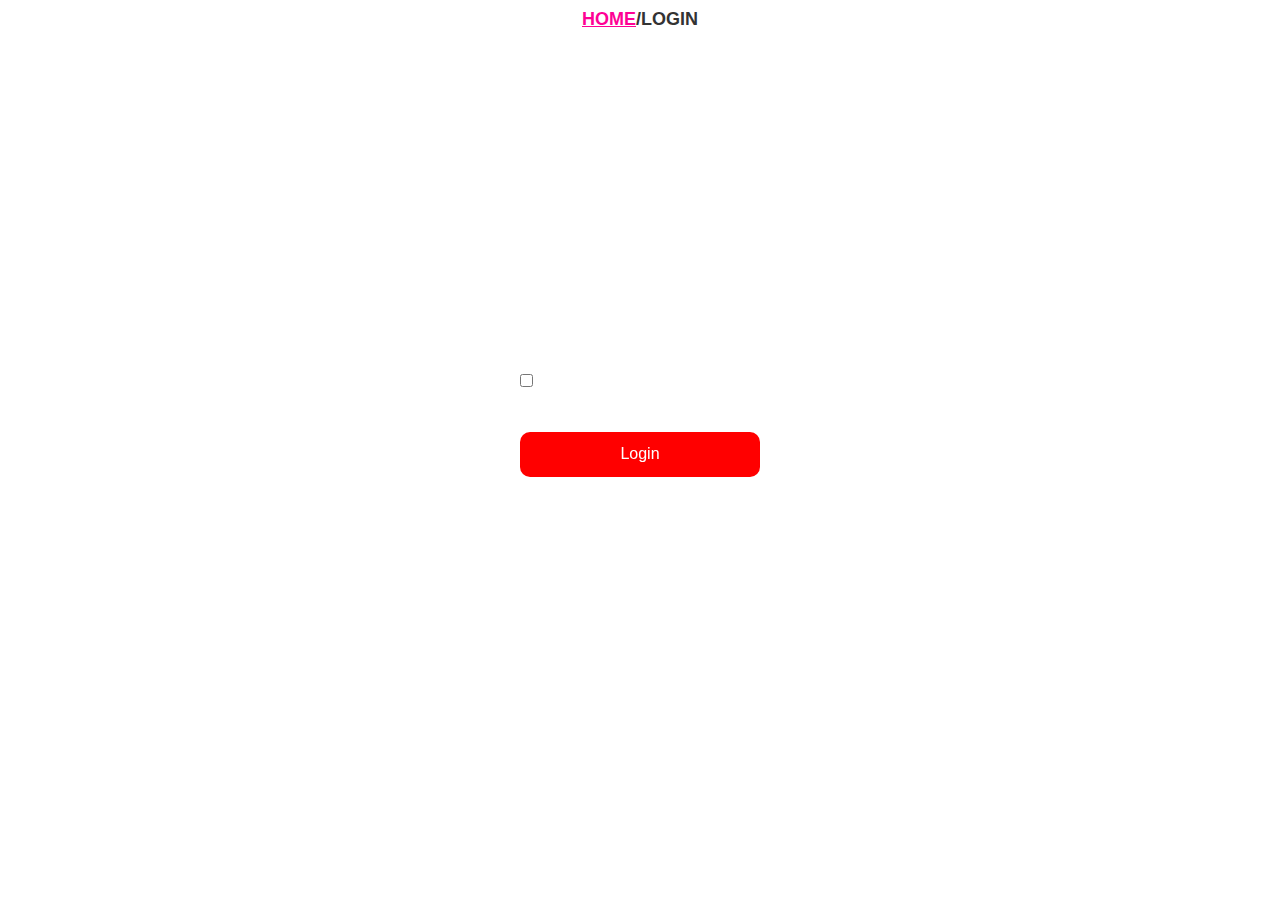
<file: login.html>
<!DOCTYPE html>
<html lang="en">
<head>
    <link rel="icon" href="image/logo.png">
    <meta charset="UTF-8">
    <meta name="viewport" content="width=device-width, initial-scale=1.0">
    <title>Document</title>
  <!---  <link rel="stylesheet" href="style.css">--->
  <link href='https://unpkg.com/boxicons@2.1.4/css/boxicons.min.css' rel='stylesheet'>
    <link rel="stylesheet" href="https://maxcdn.bootstrapcdn.com/bootstrap/3.4.1/css/bootstrap.min.css">
  <script src="https://ajax.googleapis.com/ajax/libs/jquery/3.6.4/jquery.min.js"></script>
  <script src="https://maxcdn.bootstrapcdn.com/bootstrap/3.4.1/js/bootstrap.min.js"></script>

    <style>
        .error{
            color:#ff0000;
        }
        *{
            margin:0;
            padding:0;
            color:#fff;
        }
        #mainContainer{
            background-image:url("https://w.forfun.com/fetch/2a/2a8c0458537f9d69859eae8363f422f7.jpeg");
            background-size: cover;
            background-repeat: no-repeat;
            background-attachment: fixed;
        }
        .login-section{
            min-height:90%;
            min-width:40%;
            border:2px solid #fff;
            position:absolute;
            left:50%;
            top:55%;
            transform: translate(-50%,-50%);
            backdrop-filter: blur(10px);
            border-radius: 10px;
            transition: .3s;
        }
        .login-section:hover{
            box-shadow: 0 0 60px #fff;
        }
        .login-section .formbox{
           
           display: flex;
           justify-content: center;
           align-items: center;
           height: 100%;
           width:100%;
           
        }
        .formbox h2{
            text-align:center;
            font-size: 35px;

        }
        .formbox .input-box{
            width:100%;
            height:50%;
            border-bottom: 2px solid #fff;
            margin:20px 0;
            position: relative;
        }
        .input-box input{
            width:100%;
            height:100%;
            background:transparent;
            border:none;
            outline:none;
            font-size: 16px;
            padding-right: 28px;
            color:#fff;
        }
        .input-box label{
            position: absolute;
            top:40%;
            left:0;
            transform: translateY(-50%);
            font-size: 16px;
            font-weight: 500;
            color:#fff;
            transition: .2s ease;
        }
        .input-box .icon{
            position:absolute;
            top:-13px;
            right:0;
            font-size: 19px;
        }
        .input-box input:focus~ label,
        .input-box input:valid~ label{
            top:-5px;
        }
        .remember-password{
            font-size: 14px;
            font-weight: 500;
            margin:-15px 0 15px;
            display:flex;
            justify-content: space-between;
        } 
        .remember-password label input{
            accent-color: #ff0000;
            margin-right: 3px;
        
        }
        .btn{
            background-color: #fff;
            width: 100%;
            height: 45px;
            outline:none;
            border-radius: 10px;
            cursor: pointer;
            font-size: 16px;
            color:#fff;
            background-color: #ff0000;
            box-shadow: rgba(0,0,0,0.4);
        }
        .create-account{
            font-size: 14.5px;
            text-align: center;
            margin:25px;
        }
        .create-account p a{
            color: #fff;
            font-weight:600;
            text-decoration: none;
        }
        .create-account p a:hover{
            color:#ff0000;
            font-weight:600;
        }


    </style>
    <script>
       function saveData()
{
   let email,password;
   email=document.getElementById("email").value;
   password=document.getElementById("password").value;
   let user_record=new Array();
   user_record=JSON.parse(localStorage.getItem("users"))?JSON.parse(localStorage.getItem("users")):[]
   //check email and password for login
   if(user_record.some((v)=>{
     return v.email==email && v.password==password 
   })){
      alert("Login Successfully");
	  let current_user=user_record.filter((v)=>{
	   //now collect the current session data
	   return v.email==email && v.password==password
	  })[0]
	  //set the value of name and email in local storage for future use
	  localStorage.setItem("name",current_user.name);
	  localStorage.setItem("email",current_user.email);
	  window.location.href="userDash.html";
   }
	else
	{
	   alert("Login Fail");
	}
}	
    </script>
</head>
<body id="mainContainer">
	<h4 style="text-align:center;font-family:sans-serif;font-weight:bold;"><a href="home.html" style="text-decoration:underline;color:#fe0195;">HOME</a>/LOGIN</h4>
<div class="login-section">
    <div class="formbox">
        <form action="#">
            <br><h2>Login</h2><br><br>
            <div class="input-box">
                <span class="icon">
                    <i class='bx bxs-user-circle'></i></span>
                    <p id="lname" class="error"></p>
                <input type="email" id="email"/>
                <label for="lname" >Email</label>
                
            </div><br>
            <div class="input-box">
                <span class="icon">
                <i class='bx bxs-lock-alt'></i></span>
                    <p id="lpass" class="error"></p>
                    <input type="password" id="password" />
                    <label for="lpass" >Password</label>
                   
                </div><br>
                <div class="remember-password">
                    <label for="">
                        <input type="checkbox" name="" id="">
                        Remember
                    </label>
                    
                </div><br>
                <input type="button" class="btn" value="Login" onclick="saveData()"/>
                <div class="create-account">
                    <p>Create an Account? 
                        <a href="signUp.html">Register</a>
                    </p>
                </div>
        </form>
    </div>
</div>
</body>
</html>
</file>
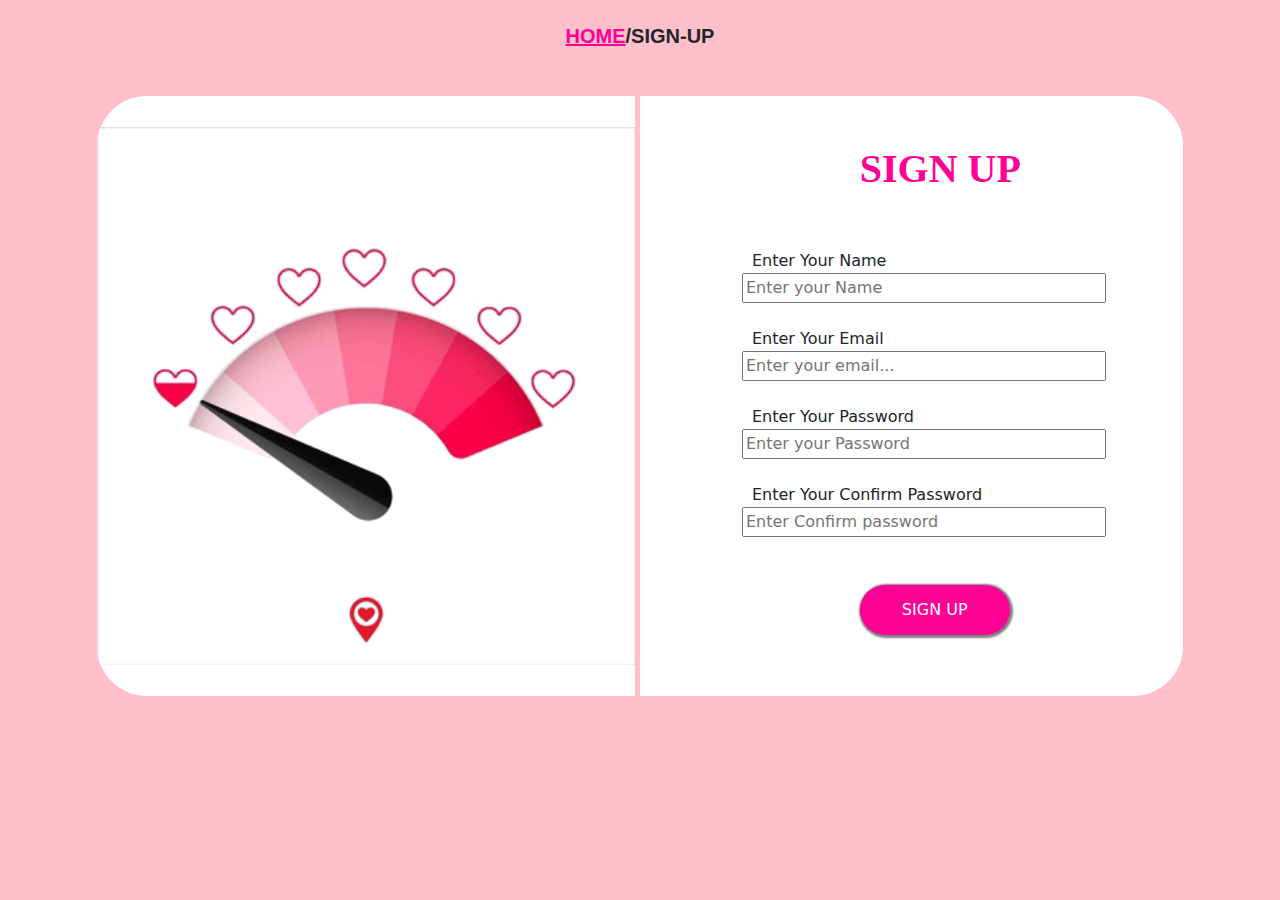
<file: signUp.html>
<!DOCTYPE html>
<html lang="en">
<head>
    <link rel="icon" href="image/logo.png">
    <meta charset="UTF-8">
    <meta name="viewport" content="width=device-width, initial-scale=1">
    <link rel="stylesheet" href="https://cdn.jsdelivr.net/npm/bootstrap@5.2.3/dist/css/bootstrap.min.css">
    <script src="https://cdn.jsdelivr.net/npm/bootstrap@5.2.3/dist/js/bootstrap.min.js"></script>
        
    <style>
        body {
            background: pink;
            height: 100%;
            width: 100%;
        }
        .row {
            min-height: 600px;

        }
        .err
        {
            color: red;
            margin-left: 90px;
           
        }
    </style>
	
</head>
<script> 
        function saveData(sname,semail,spass,scpass)
	{
	   let name,email,password;
	   name=document.getElementById("name").value;
	   email=document.getElementById("email").value;
	   password=document.getElementById("password").value;
	   cpassword=document.getElementById("cpassword").value;
	   
	   	   var sp=document.getElementsByClassName("err");
	for(x=0;x<sp.length;x++)
	{
	  sp[x].innerText="";
	}
	   var nm=validateName(name,email,password,cpassword,sname,semail,spass,scpass);

	  /* var em=validateEmail(email);
	   var ps=validatePassword(password);*/
	  /* localStorage.setItem("name",name);
	   localStorage.setItem("email",email);
	  localStorage.setItem("password",password);*/
	  if(nm==true)
	  {
	  let user_records=new Array();
	  user_records=JSON.parse(localStorage.getItem("users"))?JSON.parse(localStorage.getItem("users")):[]
	  //compare the local storage email with the new registration  email for duplicate entry
	  if(user_records.some((v)=>{
	  return v.email==email
	  }))
	  {
	    alert("Duplicate Data");
	  }
	  else
	  {
	    user_records.push({
		    "name":name,
		    "email":email,
		    "password":password
		})
		//Store the new data into local storage
		localStorage.setItem("users",JSON.stringify(user_records));
		//stringify is used to convert object into string
		window.location.href="login.html";
	  }
	  }
	}
	//functio for validate name
	function validateName(name,email,password,cpassword,sname,semail,spass,scpass)
	{
	     result=true;
	    if(name.length==0)
		{
		  sname.innerHTML="Name field is required";
		  result=false;
		}
	else
	{
	   x=getWordCount(name);
	   if(x<2)
	   {
	    sname.innerHTML="Please enter your full name.";
	    result=false; 
	   }
	}
	//validate email
	if(email.length==0)
	{
	    semail.innerHTML="Email field is required";
		  result=false;
	}
	
	//validating password
	if(password.length==0)
	{
	   spass.innerHTML="Please enter password";
	   result=false;
	}
	else if(password.length<8)
	{
	    spass.innerHTML="Password must have 8 character";
	   result=false;
	}
	else
	{
	  var spcount=0,lcount=0,ucount=0,dcount=0;
	  for(x=0;x<password.length;x++)
	  {
	    var ascii=password.charCodeAt(x);
		if(ascii>=65 && ascii<=90)
		{
		  ucount++;
		}
		else if(ascii>=97 && ascii<=122)
		{
		  lcount++;
		}
		else if(ascii>=48 && ascii<=57)
		{
		  dcount++;
		}
		else
		{
		 spcount++;
		}
	  }
		if(ucount==0 || lcount==0 || dcount==0 || spcount==0)
		{
		spass.innerHTML="Password must have one uppercase,one lowercase,one digit,one special symbol";
		result=false;
	  
	  }
	}
		//validating confirm password
	if(cpassword.length==0)
	{
	   scpass.innerHTML="Please enter confirm password";
	   result=false;
	}
	else if(cpassword!=password)
	{
	    scpass.innerHTML="Password must be same";
	   result=false;
	}
	return result;
	}
	
	
	//function for count the word-spacing	function getWordCount(str)
		function getWordCount(str)
	{
	  var count=1,x;
	  for(x=0;x<str.length;x++)
	  {
	    var ch=str.charAt(x); 
	    if(ch==','||ch=='.'||ch=='?'||ch=='!'||ch==' ')
		{ 
		  count++;
		}
	  }
	  return count;
	}   
</script>

<body>
	<br><h5 style="text-align:center;font-family:sans-serif;font-weight:bold;"><a href="home.html" style="text-decoration:underline;color:#fe0195;">HOME</a>/SIGN-UP</h5>
    <div class="row mt-5">
        <div class="col-sm-1"></div>
        <div class="col-sm-10">
            <div class="row" style="border-radius: 50 50 50 50;">
                <div class="col-sm-6 p-0" style="background:#ffffff;border-radius:50px 0px 0px 50px;border-right:5px solid pink;">
                    <video autoplay loop muted plays-inline class="back-video" style="height: 100%; width: 100%;border-radius:50px 0px 0px 50px; border: none;">
                        <source src="image/gif.mp4" type="video/mp4"/>
                      </video>
            </div>
                <div class="col-sm-6" style="background:white;border-radius:0px 50px 50px 0px;">
                    <form action="login.html" method="post">
                        <h1><br>
                            <B style="font-family: Cambria, Cochin, Georgia, Times, 'Times New Roman', serif, 'Lucida Grande', 'Lucida Sans', Arial, sans-serif;
        margin-left:40%; color:#fe0195;">SIGN UP</B>
                        </h1><br><br>

                        <label  for="name" style="margin-left: 100px;">Enter Your Name</label> <br>
                        <input type="text" placeholder="Enter your Name" id="name" style="width: 70%; margin-left: 90px;"/><br>
                        <span id="sname" class="err"></span><br>
                        <label for="email" style="margin-left: 100px;">Enter Your Email</label> <br>
                        <input type="email" placeholder="Enter your email..." id="email" style="width: 70%; margin-left: 90px;"><br>
                        <span id="semail" class="err"></span><br>
                        <label for="password" style="margin-left: 100px;">Enter Your Password</label> <br>
                        <input type="password" placeholder="Enter your Password" id="password" style="width: 70%; margin-left: 90px;"/><br>
                        <span id="spass" class="err"></span><br>
                        <label for="cpass" style="margin-left: 100px;">Enter Your Confirm Password</label> <br>
                        <input type="password" placeholder="Enter Confirm password" id="cpassword" style="width: 70%; margin-left: 90px;"/><br>
                        <span id="scpass" class="err"></span><br><br>
                        <input type="button" value="SIGN UP"
                            onclick="saveData(sname,semail,spass,scpass)" style="width: 150px; background:#fe0195;border-radius: 50px;border:none;box-shadow:1px 1px 2px 2px gray; color: white;margin-left: 40%;height:50px;"/>
                           
   <!--signUp(uname,mail,pass,cpass,suname,smail,sppass,spcpass)-->           
                </form>
                </div>
            </div>
        </div>
        <div class="col-sm-1"></div>
    </div>
</body>
</html>
</file>
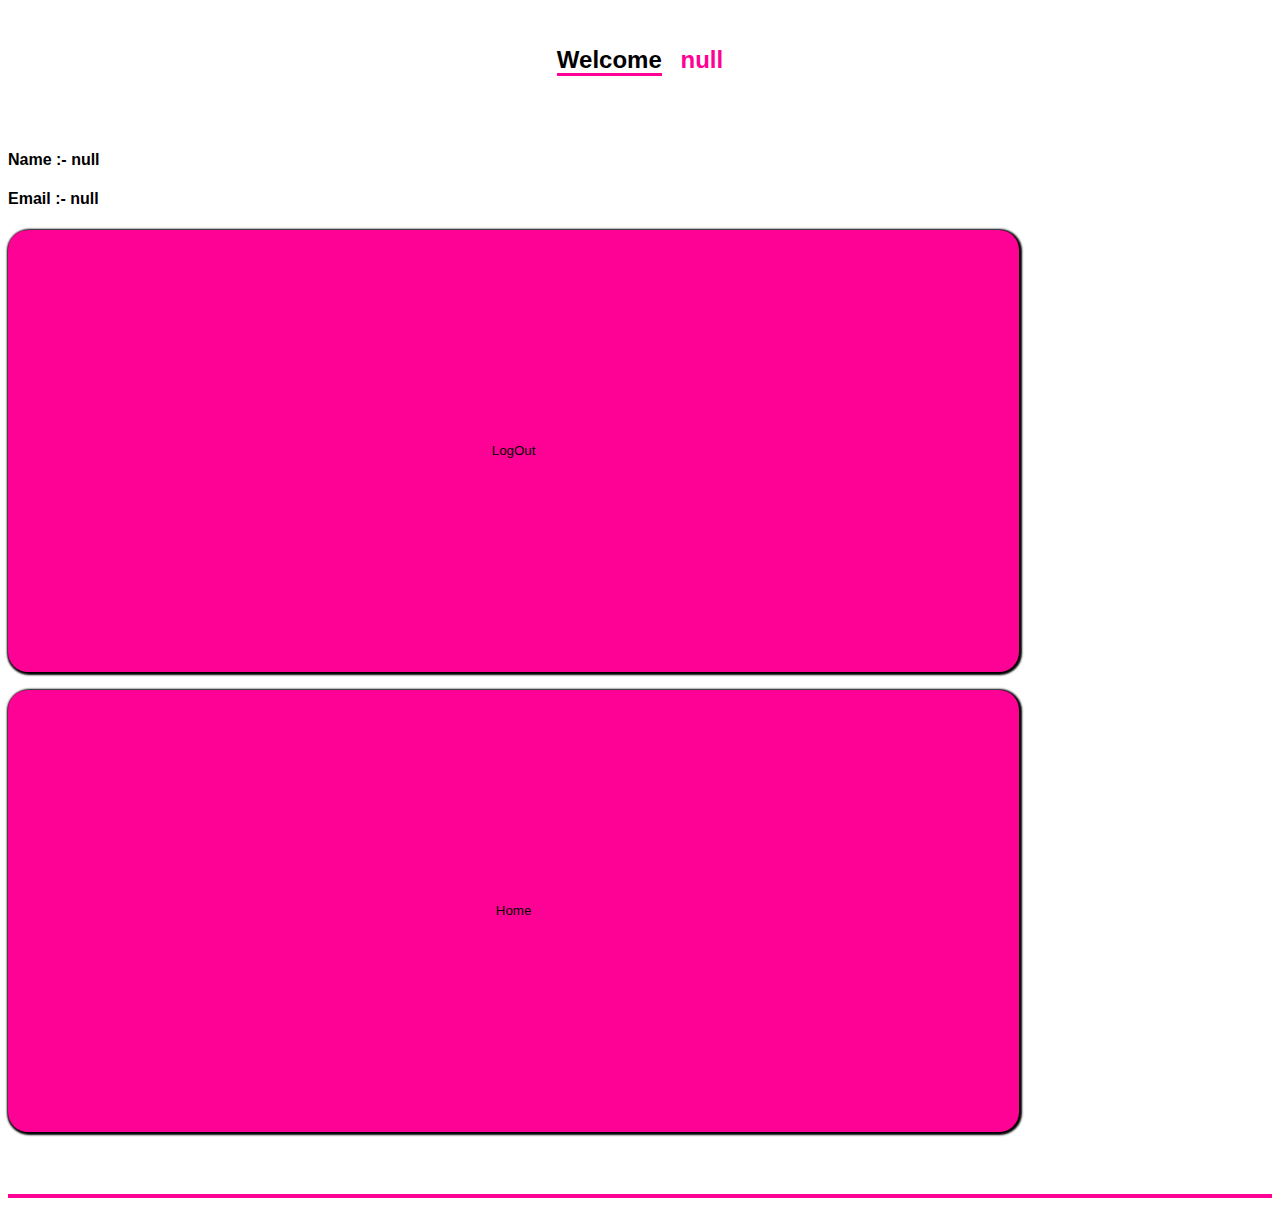
<file: userDash.html>
<html>
<head>
<link rel="icon" href="image/logo.png">
<link href="https://cdn.jsdelivr.net/npm/bootstrap@5.0.2/dist/css/bootstrap.min.css" rel="stylesheet"
        integrity="sha384-EVSTQN3/azprG1Anm3QDgpJLIm9Nao0Yz1ztcQTwFspd3yD65VohhpuuCOmLASjC" crossorigin="anonymous">
		<script src="https://cdn.jsdelivr.net/npm/bootstrap@5.0.2/dist/js/bootstrap.bundle.min.js"
        integrity="sha384-MrcW6ZMFYlzcLA8Nl+NtUVF0sA7MsXsP1UyJoMp4YLEuNSfAP+JcXn/tWtIaxVXM"
        crossorigin="anonymous"></script>
		<style>
	      .btn1
		  {
		    width:80%;
			height:50%;
			border-radius: 20px 20px 20px 20px;
			background-color:#fe0195;
			border:none;
			box-shadow:1px 1px 2px 2px;
		  }
		</style>
</head>
<body>
	<div class="container">
	<br><div class="row">
	<div class="col-sm-12">
<h2 style="text-align:center;font-family:sans-serif;font-weight:bold;"><font style="border-bottom:3px solid #fe0195">Welcome</font>&ensp; <font style="color:#fe0195;"> <script>
	document.write(localStorage.getItem("name"));
</script></font></h2>
</div>
</div><br><br>
<div class="row">
	<div class="col-sm-10">
<H4 style="font-family:sans-serif;">Name :- 
	<script>
	document.write(localStorage.getItem("name"));
	</script>
	</H4>
	<H4 style="font-family:sans-serif;">Email :- 
	<script>
	document.write(localStorage.getItem("email"));
	</script>
	</H4>
	</div>
	<div class="col-sm-2">
	<button onclick="Logout()" class="btn1">LogOut</button><br><br>
	<a href="home.html"><button class="btn1">Home</button></a>
	</div>
	</div>
	<br><br><br>
	<hr style="border:2px solid #fe0195;">
	</div>
	<script>
	function Logout()
	{
	  localStorage.removeItem("name");
	  localStorage.removeItem("email");
	  window.location.href="login.html";
	}
	</script>
</body>
</html>
</file>
<file: style.css>
@import url('https://fonts.googleapis.com/css2?family=Nunito:wght@200;300;400;600;700&display=swap');

*{
  font-family: 'Nunito',sans-serif;
  margin: 0; padding: 0;
  /* box-sizing: border-box; */
  text-decoration: none;
  text-transform: capitalize;
  transition: .2s linear;
}

#myVideo {
  position: fixed;
  right: 0;
  bottom: 0;
  max-width: 100%;
  min-height: 100%;
}

/* Add some content at the bottom of the video/page */
.conten {
  position: fixed;
  bottom: 0;
  background: transparent;
  color: #f1f1f1;
  width: 100%;
  height: 100%;
  padding: 20px;
}

/* Style the button used to pause/play the video */
html{
  font-size: 62.5%;
}


section{
  padding: 2rem 9%;
}

/* header */

.header{
  position: fixed;
  top: 0; left: 0; right: 0;
  display: flex;
  align-items: center;
  justify-content: space-between;
  padding: 2rem 9%;
  z-index: 2;
}

.header .logo img{
  height: 2;
  width: 50%;
  
/* margin-left: 5% */
}
/* ends */

/* home */

.home{
  display: flex;
  flex-wrap: wrap;
  margin-top: 50px;
  gap: 1.5rem;
  min-height: 100vh;
  align-items: center;
  justify-content: center;
  background: transparent;
}

.home .content{
  flex: 1 1 40rem;
  padding-top: 6.5rem;
}

.home .content .title{
  font-size: 4rem;
  color: #fff;
  text-transform: uppercase; 
 
}

.home .content .title span{
  text-transform: uppercase;
  color: #fe0195;
}

.home .content .description{
  font-size: 2rem;
  font-weight: lighter;
  line-height: 1.8;
  padding: 1rem 0;
  color: #fff;
  
}

.home .content .btn{
  margin-top: 1rem;
  display: inline-block;
  padding: .9rem 3rem;
  font-size: 1.7rem;
  border-radius: 20px;
  color: #fff;
  background: #fe0195;
  cursor: pointer;
}

.home .content .btn:hover{
  letter-spacing: .2rem;
  font-weight: 900;
  background: transparent;
  border: 1px solid #fe0195;
  color: white;
}

.home .image{
  flex: 1 1 40rem;
} 

.home .image img{
  width: 100%;
}

/* end */

@media (max-width:991px){
  html{
    font-size: 55%;
  }

  .header{
    padding: 2rem;
  }

  section{
    padding: 2rem;
  }
  #myVideo {
    position: relative;
    right: 0;
    bottom: 0;
    max-width: 100%;
    max-height: 100%;
  }
}

@media(max-width:500px){
  .header .logo img{
    height: 1%;
    width: 25%;
  }
  .home .content{
    flex: 0.5 0.5 20rem;
    padding-top: 3.5rem;
  }
  
  .home .content .title{
    font-size: 2rem;
    color: #fff;
    text-transform: uppercase;
    position: absolute;
    top: 180px;
    left: 20px;
  }
  
  .home .content .title span{
    text-transform: uppercase;
    color: #fe0195;
  }
  
  .home .content .description{
    font-size: 1rem;
    font-weight: lighter;
    line-height: 1.8;
    padding: 1rem 0;
    color: #fff;
    position: absolute;
    top: 250px;
    left: 20px;
  }
  
  .home .content .btn{
    margin-top: 0.5rem;
    display: inline-block;
    padding: .4rem 1.5rem;
    font-size: 0.57rem;
    border-radius: 10px;
    color: #fff;
    background: #fe0195;
    cursor: pointer;
    position: absolute;
    top: 280px;
    left: 20px;
  }
  
}

@media(max-width:300px){
  .header .logo img{
    height: 1%;
    width: 25%;
  }
  .home .content{
    flex: 0.5 0.5 20rem;
    padding-top: 3.5rem;
  }
  
  .home .content .title{
    font-size: 1rem;
    color: #fff;
    text-transform: uppercase;
    position: absolute;
    top: 140px;
    left: 20px;
  }
  
  .home .content .title span{
    text-transform: uppercase;
    color: #fe0195;
  }
  
  .home .content .description{
    font-size: 1rem;
    font-weight: lighter;
    line-height: 1.8;
    padding: 1rem 0;
    color: #fff;
    position: absolute;
    top: 170px;
    left: 20px;
  }
  
  .home .content .btn{
    margin-top: 0.5rem;
    display: inline-block;
    padding: .4rem 1.5rem;
    font-size: 0.57rem;
    border-radius: 10px;
    color: #fff;
    background: #fe0195;
    cursor: pointer;
    position: absolute;
    top: 190px;
    left: 20px;
  }
  
}
</file>
